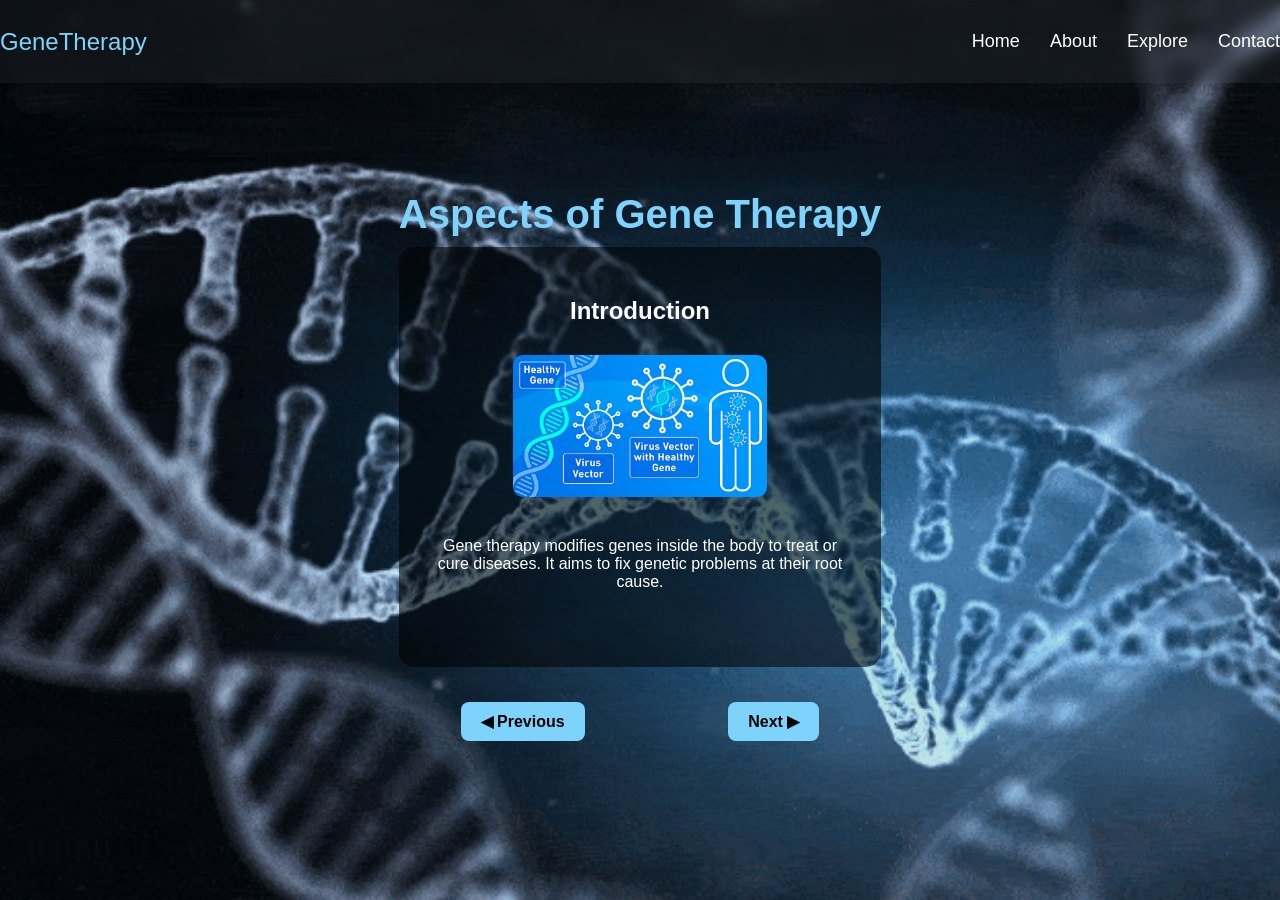
<file: index.html>
<!DOCTYPE html>
<html lang="en">
<head>
  <meta charset="UTF-8" />
  <meta name="viewport" content="width=device-width, initial-scale=1.0"/>
  <title>Aspects of Gene Therapy</title>
  <link rel="stylesheet" href="Style.css" />
</head>
<body>
  <!-- correct background div (class matches CSS) -->
  <div class="bg-gif"></div>

  <!-- NAVIGATION BAR -->
  <nav class="navbar">
      <div class="logo">GeneTherapy</div>
      <ul class="nav-links">
          <li><a href="index.html">Home</a></li>
          <li><a href="aboutus.html">About</a></li>
          <li><a href="explore.html">Explore</a></li>
          <li><a href="contact.html">Contact</a></li>
      </ul>
  </nav>

  <!-- HOME SECTION -->
  <section id="home">
      <div class="container">
          <h1 class="title">Aspects of Gene Therapy</h1>

          <div class="slides">
              <div class="slide active">
                  <h2>Introduction</h2>
                  <img src="img/Gene.jpg.jpg" alt="Gene Therapy" class="image">
                  <p>Gene therapy modifies genes inside the body to treat or cure diseases. It aims to fix genetic problems at their root cause.</p>
              </div>
              <div class="slide">
                  <h2>Gene Replacement</h2>
                  <img src="img/gene3.jpg.jpg" alt="Gene Replacement" class="image">
                  <p>Gene replacement introduces a healthy version of a faulty gene to restore function.</p>
              </div>
              <div class="slide">
                  <h2>Gene Silencing</h2>
                  <img src="img/gene4.jpg.jpg" alt="Gene Silencing" class="image">
                  <p>Gene silencing turns off harmful genes to prevent diseases from developing.</p>
              </div>
              <div class="slide">
                  <h2>Delivery Methods</h2>
                  <img src="img/gene5.jpg" alt="Vectors" class="image">
                  <p>Gene therapy uses viral and non-viral vectors to deliver therapeutic genes.</p>
              </div>
          </div>

         <div class="buttons">
    <button id="prev">◀ Previous</button>
    <button id="next">Next ▶</button>
</div>

<script>
    // Example: navigating through slides or sections
    let currentSlide = 0; // starting slide index
    const slides = document.querySelectorAll('.slide'); // all elements with class 'slide'

    function showSlide(index) {
        slides.forEach((slide, i) => {
            slide.style.display = i === index ? 'block' : 'none';
        });
    }

    // Initially show the first slide
    showSlide(currentSlide);

    // Button functionality
    document.getElementById('prev').addEventListener('click', () => {
        currentSlide = (currentSlide - 1 + slides.length) % slides.length;
        showSlide(currentSlide);
    });

    document.getElementById('next').addEventListener('click', () => {
        currentSlide = (currentSlide + 1) % slides.length;
        showSlide(currentSlide);
    });
</script>

</body>
</html>
</file>
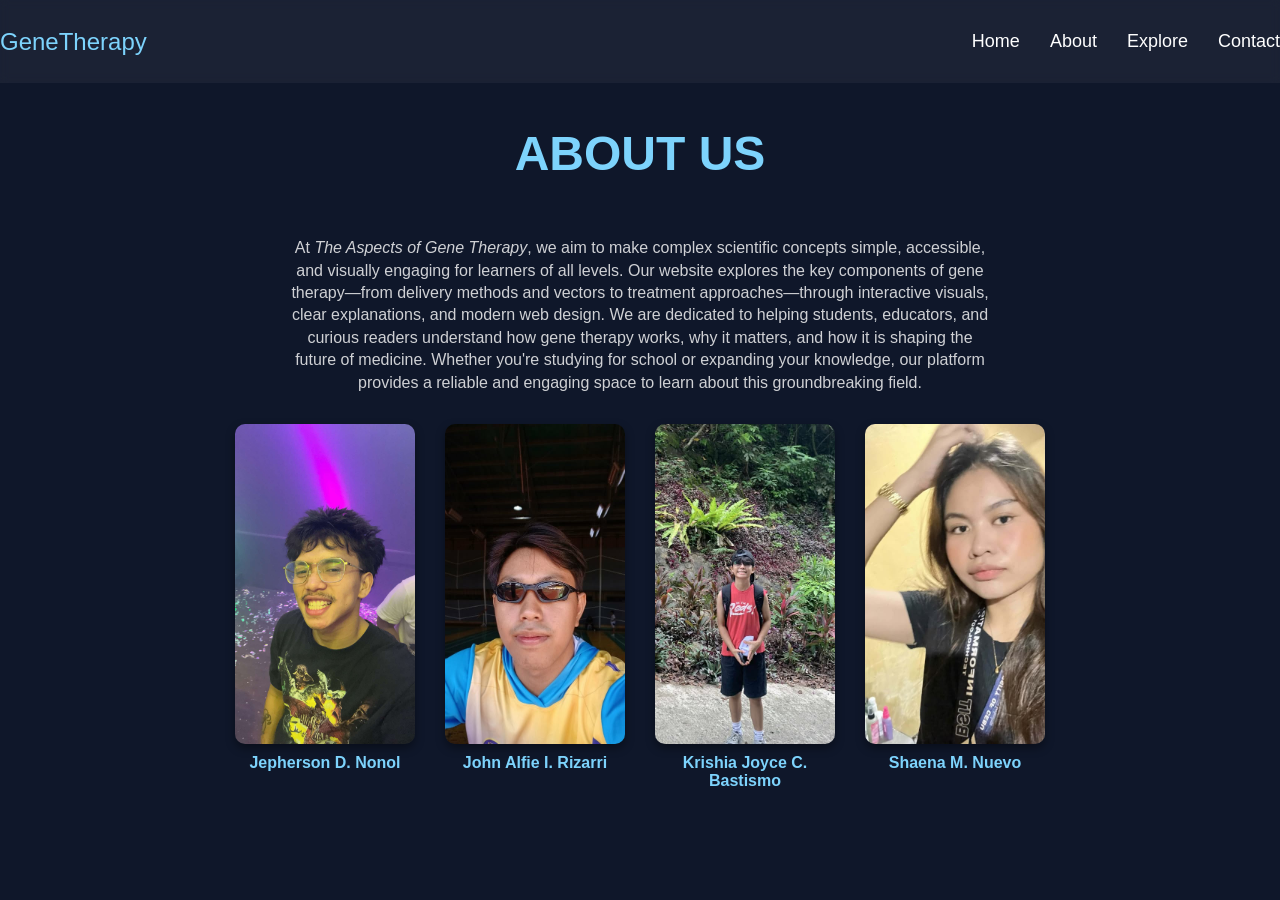
<file: aboutus.html>
<!DOCTYPE html>
<html lang="en">
<head>
    <meta charset="UTF-8">
    <meta name="viewport" content="width=device-width, initial-scale=1.0">
    <title>ABOUT</title>
    <link rel="stylesheet" href="Style.css">
</head>
<body>

    <!-- NAVIGATION BAR -->
    <nav class="navbar">
        <div class="logo">GeneTherapy</div>
        <ul class="nav-links">
            <li><a href="index.html">Home</a></li>
            <li><a href="aboutus.html">About</a></li>
            <li><a href="explore.html">Explore</a></li>
            <li><a href="contact.html">Contact</a></li>
        </ul>
    </nav> 

    <h1 class="about-title">ABOUT US</h1> 
    
    <p class="about-text">
At <em>The Aspects of Gene Therapy</em>, we aim to make complex scientific concepts simple, accessible, and visually engaging for learners of all levels. Our website explores the key components of gene therapy—from delivery methods and vectors to treatment approaches—through interactive visuals, clear explanations, and modern web design. We are dedicated to helping students, educators, and curious readers understand how gene therapy works, why it matters, and how it is shaping the future of medicine. Whether you're studying for school or expanding your knowledge, our platform provides a reliable and engaging space to learn about this groundbreaking field.
</p>

<div class="team-row">
    <div class="team-member">
        <img src="img/j.jpg" alt="Member 1">
        <p class="member-name">Jepherson D. Nonol</p>
    </div>
    <div class="team-member">
        <img src="img/jj.jpg" alt="Member 2">
        <p class="member-name">John Alfie I. Rizarri</p>
    </div>
    <div class="team-member">
        <img src="img/r.jpg" alt="Member 3">
        <p class="member-name">Krishia Joyce C. Bastismo</p>
    </div>
    <div class="team-member">
        <img src="img/12.jpg.jpg" alt="Member 4">
        <p class="member-name">Shaena M. Nuevo</p>
    </div>
</div>



</body>
</html>
</file>
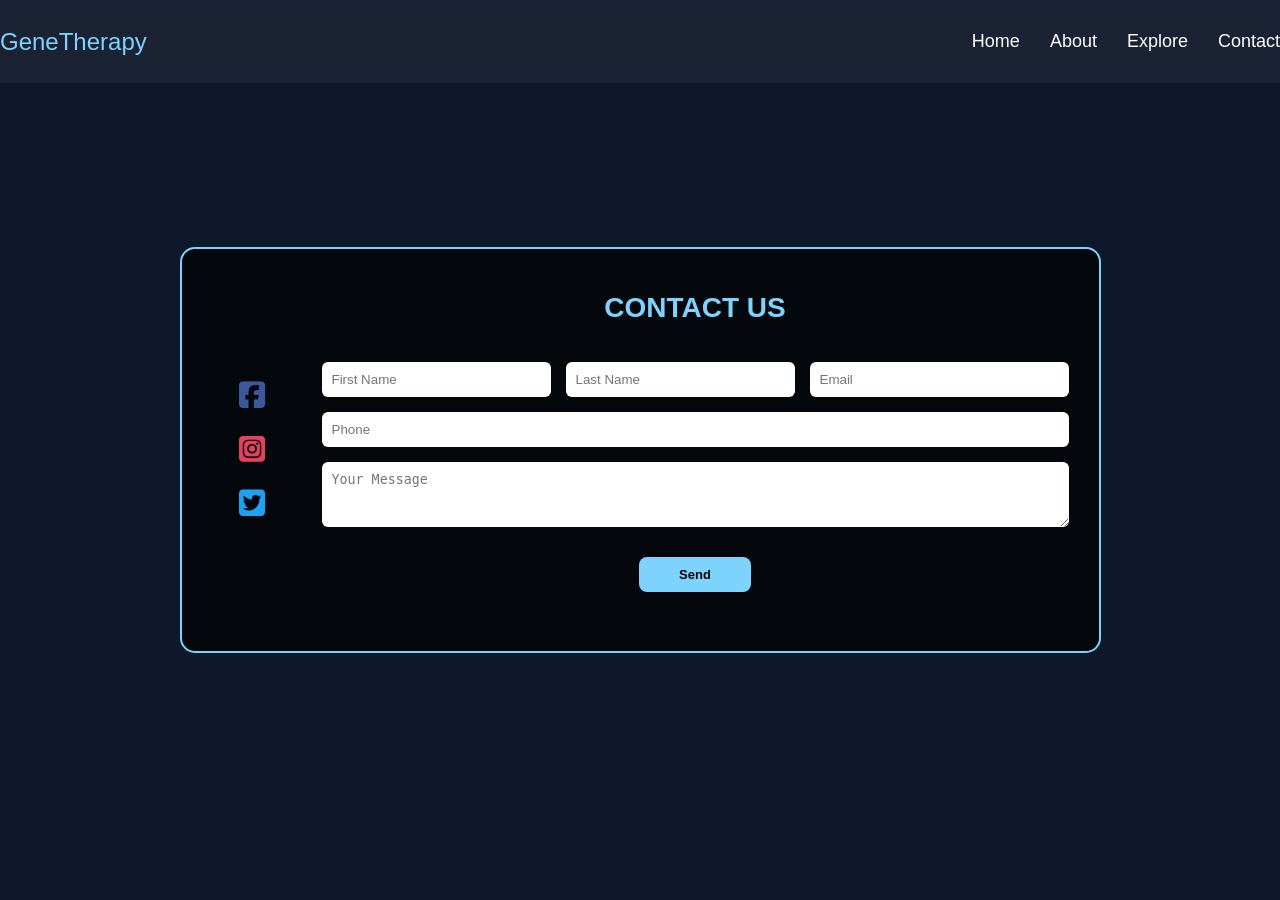
<file: contact.html>
<!DOCTYPE html>
<html lang="en">
<head>
    <meta charset="UTF-8">
    <meta name="viewport" content="width=device-width, initial-scale=1.0">
    <title>ABOUT</title>
    <link rel="stylesheet" href="Style.css">
</head>
<body>

   <!-- NAVIGATION BAR -->
<nav class="navbar">
    <div class="logo">GeneTherapy</div>
    <ul class="nav-links">
        <li><a href="index.html">Home</a></li>
        <li><a href="aboutus.html">About</a></li>
        <li><a href="explore.html">Explore</a></li>
        <li><a href="contact.html">Contact</a></li>
    </ul>
</nav> 

<!-- Add Font Awesome for icons -->
<link rel="stylesheet" href="https://cdnjs.cloudflare.com/ajax/libs/font-awesome/6.4.0/css/all.min.css">

<section id="contact" class="contact-section"
         style="max-width:900px; margin:40px auto; padding:20px 30px; 
                border:2px solid #7dd3fc; border-radius:15px; 
                background-color: rgba(0,0,0,0.7); color:white; display:flex; gap:30px; align-items:center; flex-wrap:wrap;">

    <!-- Social Media Icons -->
    <div style="flex:0 0 80px; display:flex; flex-direction:column; justify-content:center; gap:20px; align-items:center;">
        <a href="https://facebook.com" target="_blank" style="color:#3b5998; font-size:30px;">
            <i class="fab fa-facebook-square"></i>
        </a>
        <a href="https://instagram.com" target="_blank" style="color:#e4405f; font-size:30px;">
            <i class="fab fa-instagram-square"></i>
        </a>
        <a href="https://twitter.com" target="_blank" style="color:#1da1f2; font-size:30px;">
            <i class="fab fa-twitter-square"></i>
        </a>
    </div>

    <!-- Contact Form -->
    <form id="contactForm" style="flex:1; display:flex; flex-direction:column; gap:15px;"> 

        <!-- Contact Us Heading -->
        <h2 style="text-align:center; color:#7dd3fc; font-size:28px;">CONTACT US</h2>

        <!-- Name and Email/Phone Row -->
        <div style="display:flex; gap:15px; flex-wrap:wrap;">
            <input type="text" id="firstName" name="firstName" placeholder="First Name" required 
                   style="flex:1 1 120px; padding:10px; border-radius:6px; border:none;">
            <input type="text" id="lastName" name="lastName" placeholder="Last Name" required 
                   style="flex:1 1 120px; padding:10px; border-radius:6px; border:none;">
            <input type="email" id="email" name="email" placeholder="Email" required 
                   style="flex:1 1 150px; padding:10px; border-radius:6px; border:none;">
            <input type="tel" id="phone" name="phone" placeholder="Phone" required 
                   style="flex:1 1 120px; padding:10px; border-radius:6px; border:none;">
        </div>

        <!-- Message aligned with input row -->
        <div style="display:flex; gap:15px; flex-wrap:wrap;">
            <textarea id="message" name="message" placeholder="Your Message" rows="3" 
                      style="flex:2 1 100%; padding:10px; border-radius:6px; border:none;"></textarea>
        </div>

        <!-- Submit Button -->
        <div style="text-align:center; width:100%;">
            <button type="submit" 
                    style="padding:10px 40px; border:none; border-radius:8px; 
                           background-color:#7dd3fc; color:black; font-weight:bold; cursor:pointer; font-size:13px;">
                Send
            </button>
        </div>

        <!-- Result -->
        <p id="formResult" style="text-align:center; font-weight:bold; margin-top:8px;"></p>
    </form>
</section>
</file>
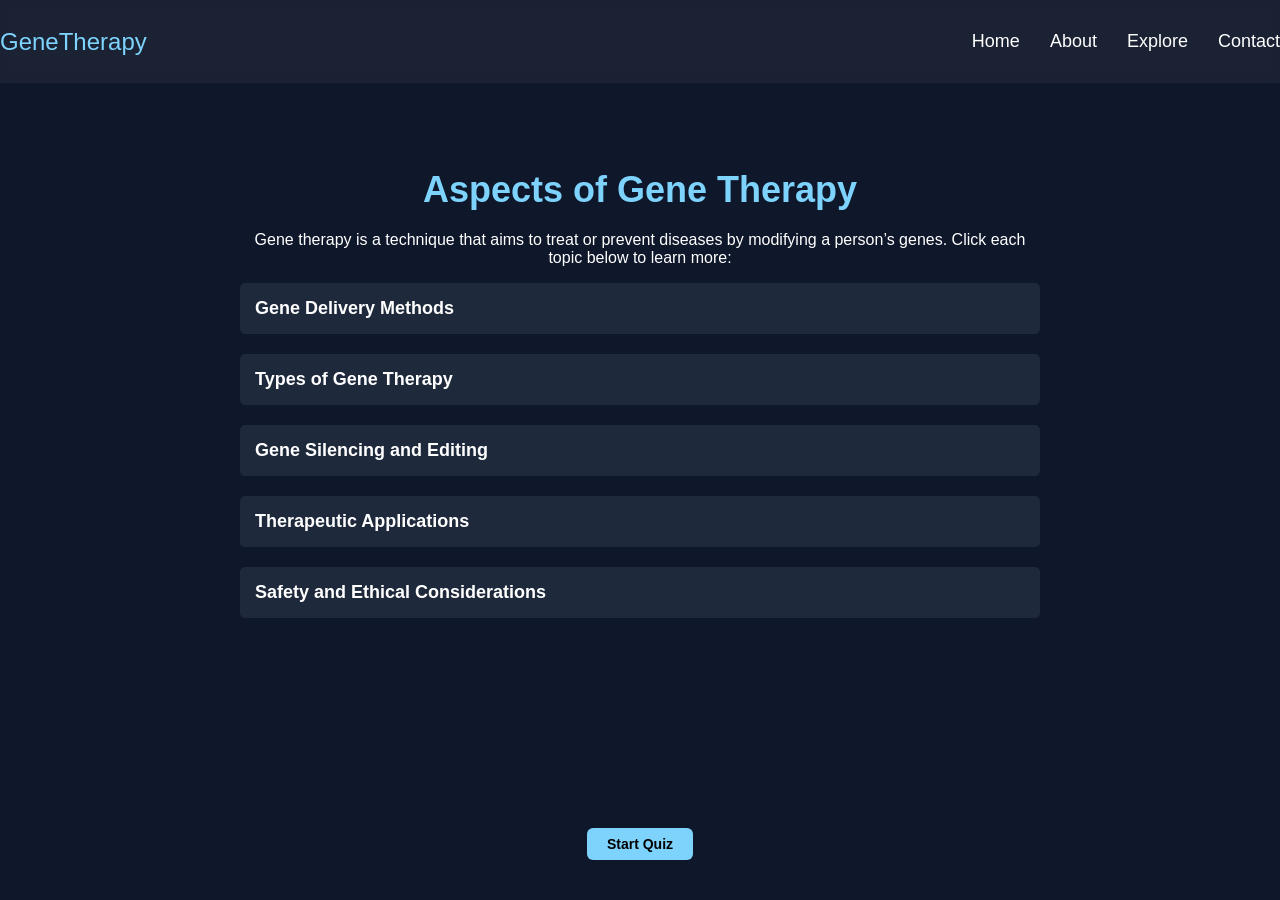
<file: explore.html>
<!DOCTYPE html>
<html lang="en">
<head>
    <meta charset="UTF-8">
    <meta name="viewport" content="width=device-width, initial-scale=1.0">
    <title>EXPLORE</title>
    <link rel="stylesheet" href="Style.css">
</head>
<body>

    <!-- NAVIGATION BAR -->
    <nav class="navbar">
        <div class="logo">GeneTherapy</div>
        <ul class="nav-links">
            <li><a href="index.html">Home</a></li>
            <li><a href="aboutus.html">About</a></li>
            <li><a href="explore.html">Explore</a></li>
            <li><a href="contact.html">Contact</a></li>
        </ul>
    </nav> 

    <!-- ASPECTS OF GENE THERAPY -->
<section class="gene-therapy" style="max-width:800px; margin:auto; padding:20px; color:white;">
    <h1 class="section-title" style="text-align:center; color:#7dd3fc;">Aspects of Gene Therapy</h1>
    <p style="text-align:center;">
        Gene therapy is a technique that aims to treat or prevent diseases by modifying a person’s genes. Click each topic below to learn more:
    </p>

    <!-- Collapsible Topics -->
    <button class="collapsible">Gene Delivery Methods</button>
    <div class="content">
        <p>Genes need to be delivered into the target cells safely and effectively. Delivery can be achieved using vectors:</p>
        <ul>
            <li><strong>Viral Vectors:</strong> Viruses such as adenoviruses, lentiviruses, or retroviruses are modified to carry therapeutic genes without causing disease.</li>
            <li><strong>Non-Viral Vectors:</strong> Methods like liposomes, nanoparticles, or physical techniques (e.g., electroporation) deliver DNA/RNA without using viruses.</li>
        </ul>
        <p>Efficient delivery ensures that the therapeutic gene reaches the intended cells and functions correctly.</p>
    </div>

    <button class="collapsible">Types of Gene Therapy</button>
    <div class="content">
        <p>Gene therapy can be classified based on which cells are targeted:</p>
        <ul>
            <li><strong>Somatic Gene Therapy:</strong> Alters genes in non-reproductive cells. Changes affect only the patient and are not inherited.</li>
            <li><strong>Germline Gene Therapy:</strong> Alters genes in reproductive cells or embryos. Changes can be passed to future generations but are ethically debated.</li>
        </ul>
        <p>Choosing the right type depends on the disease, ethical considerations, and treatment goals.</p>
    </div>

    <button class="collapsible">Gene Silencing and Editing</button>
    <div class="content">
        <p>Gene silencing and editing help regulate or correct defective genes:</p>
        <ul>
            <li><strong>Gene Silencing:</strong> Techniques like RNA interference (RNAi) can turn off harmful genes that cause disease.</li>
            <li><strong>Gene Editing:</strong> Tools like CRISPR-Cas9, TALENs, or ZFNs allow precise modification of DNA sequences to fix genetic defects.</li>
        </ul>
        <p>These methods are crucial for targeting diseases at the genetic level rather than just treating symptoms.</p>
    </div>

    <button class="collapsible">Therapeutic Applications</button>
    <div class="content">
        <p>Gene therapy has a wide range of potential applications:</p>
        <ul>
            <li>Treating <strong>genetic disorders</strong> such as cystic fibrosis, hemophilia, or muscular dystrophy.</li>
            <li>Targeting <strong>cancers</strong> by modifying immune cells or tumor suppressor genes.</li>
            <li>Combating certain <strong>viral infections</strong> by introducing antiviral genes or immune system boosters.</li>
            <li>Developing <strong>personalized medicine</strong> strategies tailored to a patient’s genetic profile.</li>
        </ul>
        <p>Ongoing research continues to expand the potential diseases that gene therapy can treat.</p>
    </div>

    <button class="collapsible">Safety and Ethical Considerations</button>
    <div class="content">
        <p>While promising, gene therapy involves risks and ethical questions:</p>
        <ul>
            <li><strong>Safety Risks:</strong> Immune reactions, off-target effects, insertional mutagenesis, or long-term complications.</li>
            <li><strong>Ethical Issues:</strong> Germline modifications, accessibility, consent, and potential misuse for enhancement rather than therapy.</li>
            <li><strong>Regulatory Oversight:</strong> Clinical trials and approvals ensure treatments are safe and effective before widespread use.</li>
        </ul>
        <p>Balancing innovation with safety and ethics is essential for responsible gene therapy research.</p>
    </div>
</section>


<!-- JavaScript for collapsible functionality -->
<script>
    // Select all collapsible buttons
    const coll = document.getElementsByClassName("collapsible");
    
    for (let i = 0; i < coll.length; i++) {
        coll[i].addEventListener("click", function() {
            this.classList.toggle("active"); // Toggle active class for styling

            const content = this.nextElementSibling;
            
            // Toggle maxHeight to show/hide content
            if (content.style.maxHeight) {
                content.style.maxHeight = null;
            } else {
                content.style.maxHeight = content.scrollHeight + "px";
            }
        });
    }
</script>

<style>
    /* Collapsible button styling */
    .collapsible {
        background-color: #1e293b;
        color: white;
        cursor: pointer;
        padding: 15px;
        width: 100%;
        border: none;
        text-align: left;
        outline: none;
        font-size: 18px;
        margin-bottom: 5px;
        border-radius: 5px;
        transition: background-color 0.3s;
    }

    .collapsible:hover {
        background-color: #334155;
    }

    .collapsible.active {
        background-color: #0f172a;
    }

    /* Collapsible content */
    .content {
        background-color: #0f172a;
        overflow: hidden;
        max-height: 0;
        padding: 0 15px;
        transition: max-height 0.3s ease-out;
        border-left: 3px solid #7dd3fc;
        margin-bottom: 10px;
        border-radius: 0 5px 5px 0;
    }

    .content p {
        margin: 10px 0;
    }
</style>


 <!-- START QUIZ BUTTON -->
<div style="text-align: center; margin: 40px 0;">
    <button id="startQuizBtn">Start Quiz</button>
</div>

<!-- QUIZ SECTION (hidden by default) -->
<section class="quiz-section" id="quizSection" style="display:none; max-width:600px; margin:auto; padding:20px; border:2px solid #7dd3fc; border-radius:10px; background-color: rgba(0,0,0,0.6); color:white;">
    <h2 style="text-align:center; color:#7dd3fc;">Test Your Knowledge</h2>

    <form id="geneQuiz">
        <!-- Question 1 -->
        <div class="quiz-question" style="margin-bottom:15px;">
            <p>1. What is the main goal of gene therapy?</p>
            <label><input type="radio" name="q1" value="correct"> To treat or prevent diseases by modifying genes</label><br>
            <label><input type="radio" name="q1" value="wrong"> To create new diseases</label><br>
            <label><input type="radio" name="q1" value="wrong"> To remove all genes from a cell</label>
        </div>

        <!-- Question 2 -->
        <div class="quiz-question" style="margin-bottom:15px;">
            <p>2. What are viral vectors used for in gene therapy?</p>
            <label><input type="radio" name="q2" value="correct"> To deliver therapeutic genes into target cells</label><br>
            <label><input type="radio" name="q2" value="wrong"> To destroy harmful cells</label><br>
            <label><input type="radio" name="q2" value="wrong"> To edit proteins directly</label>
        </div>

        <!-- Question 3 -->
        <div class="quiz-question" style="margin-bottom:15px;">
            <p>3. Which gene therapy targets reproductive cells?</p>
            <label><input type="radio" name="q3" value="correct"> Germline gene therapy</label><br>
            <label><input type="radio" name="q3" value="wrong"> Somatic gene therapy</label><br>
            <label><input type="radio" name="q3" value="wrong"> Protein therapy</label>
        </div>

        <!-- Question 4 -->
        <div class="quiz-question" style="margin-bottom:15px;">
            <p>4. What tool allows precise gene editing?</p>
            <label><input type="radio" name="q4" value="correct"> CRISPR-Cas9</label><br>
            <label><input type="radio" name="q4" value="wrong"> RNA polymerase</label><br>
            <label><input type="radio" name="q4" value="wrong"> PCR machine</label>
        </div>

        <!-- Question 5 -->
        <div class="quiz-question" style="margin-bottom:15px;">
            <p>5. Somatic gene therapy affects:</p>
            <label><input type="radio" name="q5" value="correct"> Non-reproductive cells</label><br>
            <label><input type="radio" name="q5" value="wrong"> Reproductive cells</label><br>
            <label><input type="radio" name="q5" value="wrong"> All body cells permanently</label>
        </div>

        <button type="button" id="submitQuizBtn">Submit Answers</button>
    </form>

    <p id="quizResult" style="text-align:center; font-weight:bold; margin-top:15px;"></p>
</section>

<script>
    const startBtn = document.getElementById('startQuizBtn');
    const quizSection = document.getElementById('quizSection');
    const quizForm = document.getElementById('geneQuiz');
    const result = document.getElementById('quizResult');

    // Show quiz when start button clicked
    startBtn.addEventListener('click', () => {
        quizSection.style.display = 'block';
        startBtn.style.display = 'none';
        result.innerText = ''; // Reset result
        // Reset previous answers
        quizForm.reset();
        const labels = quizForm.querySelectorAll('label');
        labels.forEach(label => label.style.backgroundColor = '');
    });

    // Check quiz answers
    document.getElementById('submitQuizBtn').addEventListener('click', () => {
        const totalQuestions = 5;
        let score = 0;

        for (let i = 1; i <= totalQuestions; i++) {
            const options = quizForm['q' + i];
            for (let opt of options) {
                const parentLabel = opt.parentElement;
                parentLabel.style.backgroundColor = ''; // reset

                if (opt.checked) {
                    if (opt.value === 'correct') {
                        score++;
                        parentLabel.style.backgroundColor = 'rgba(0,128,0,0.3)';
                    } else {
                        parentLabel.style.backgroundColor = 'rgba(255,0,0,0.3)';
                    }
                }
            }
        }

        result.innerText = `You scored ${score} out of ${totalQuestions}`;

        // Auto-reset quiz after 5 seconds
        setTimeout(() => {
            quizSection.style.display = 'none';
            startBtn.style.display = 'inline-block';
            quizForm.reset();
            const labels = quizForm.querySelectorAll('label');
            labels.forEach(label => label.style.backgroundColor = '');
            result.innerText = '';
        }, 1000); // 1000ms = 1 seconds
    });
</script>

</script>

</section>

</body>
</html>
</file>
<file: Style.css>
body {
    margin: 0;
    padding: 0;
    font-family: Arial, sans-serif;
    background: #0f172a;
    color: white;
    
}

/* NAVBAR */
.navbar {
    width: 100%;
    padding: 15px 40px;
    background: rgba(255, 255, 255, 0.05);
    display: flex;
    justify-content: space-between;
    align-items: center;
    position: fixed;
    top: 0;
    backdrop-filter: blur(5px);
}

.logo {
    font-size: 24px;
    color: #7dd3fc;
}

.nav-links {
    display: flex;
    gap: 30px;
    list-style: none;
}

.nav-links a {
    text-decoration: none;
    color: white;
    font-size: 18px;
}

.nav-links a:hover {
    color: #7dd3fc;
}

/* MAIN CONTENT */
.container {
    text-align: center;
    padding: 140px 20px;
}

.title {
    font-size: 40px;
    margin-bottom: 10px;
    color: #7dd3fc;
}

.slides {
    max-width: 800px;
    margin: auto;
    position: relative;
    height: 420px;
}

.slide {
    display: none;
    background: rgba(0, 0, 0, 0.555);
    padding: 30px;
    border-radius: 15px;
    position: absolute;
    width: 100%;
    height: 100%;
    box-sizing: border-box;
}

.slide.active {
    display: block;
    animation: fade 0.6s ease;
}

.image {
    width: 60%;
    border-radius: 10px;
    margin: 10px 0 20px;
}

.buttons {
    margin-top: 20px;
}

button {
    padding: 15px 25px;
    border-radius: 8px;
    border: none;
    font-size: 16px;
    cursor: pointer;
    margin: 0 10px;
    background: #7dd3fc;
    color: black;
    transition: 0.3s;
}

button:hover {
    background: #bae6fd;
}

/* SECTIONS */
.section-block {
    padding: 100px 40px;
    text-align: center;
}

@keyframes fade {
    from { opacity: 0; transform: scale(0.97); }
    to { opacity: 1; transform: scale(1); }
}


/* BODY CENTERING */
body {
    margin: 0;
    padding: 0;
    font-family: Arial, sans-serif;
    background: #0f172a;
    color: white;

    /* FLEX CENTERING */
    display: flex;
    justify-content: center;  /* horizontal center */
    align-items: center;      /* vertical center */
    height: 100vh;            /* full viewport height */
}

/* BODY CENTERING */
body {
    margin: 0;
    padding: 0;
    font-family: Arial, sans-serif;
    background: #0f172a;
    color: white;

    display: flex;
    flex-direction: column;  /* stack title + team vertically */
    justify-content: center; /* vertical center */
    align-items: center;     /* horizontal center */
    height: 100vh;           /* full viewport height */
}

/* ABOUT US TITLE */
.about-title {
    font-size: 48px;
    color: #7dd3fc;
    margin-bottom: 40px;
    text-align: center;
}

/* ABOUT US TEXT */
.about-text {
    max-width: 700px;     /* slightly narrower for compact look */
    text-align: center;
    font-size: 16px;      /* smaller font */
    line-height: 1.4;     /* tighter spacing */
    color: #ffffffcc;
    margin-bottom: 30px;  /* less space before team section */
    padding: 0 15px;
}

/* TEAM MEMBERS LAYOUT */
.team-row {
    display: flex;
    justify-content: center;
    align-items: flex-start;
    gap: 30px;
    flex-wrap: wrap;
}

.team-member {
    text-align: center;
    width: 180px;
    display: flex;
    flex-direction: column;
    align-items: center;
}

.team-member img {
    width: 100%;
    border-radius: 10px;
    object-fit: cover;
    transition: 0.3s ease;
    box-shadow: 0px 4px 10px rgba(0,0,0,0.4);
}

.team-member img:hover {
    transform: scale(1.05);
    box-shadow: 0px 6px 15px rgba(0,0,0,0.6);
}

.member-name {
    margin-top: 10px;
    font-size: 16px;
    color: #7dd3fc; 
    font-weight: bold;
}

.bg-gif {
    position: fixed;
    top: 0;
    left: 0;
    width: 100%;
    height: 100%;
    background: url('gif.gif') no-repeat center center fixed;
    background-size: cover;
    z-index: -1; /* puts GIF behind your content */
    opacity: 0.9; /* adjust if too bright */
}


.gene-therapy {
    max-width: 800px;
    margin: 120px auto 60px auto;
    padding: 0 20px;
    color: #ffffffcc;
}

.section-title {
    font-size: 36px;
    color: #7dd3fc;
    text-align: center;
    margin-bottom: 20px;
}

/* Collapsible buttons */
.collapsible {
    background-color: rgba(125, 211, 252, 0.1);
    color: #7dd3fc;
    cursor: pointer;
    padding: 15px 20px;
    width: 100%;
    border: none;
    text-align: left;
    outline: none;
    font-size: 18px;
    margin-bottom: 5px;
    border-radius: 8px;
    transition: 0.3s;
}

.collapsible:hover {
    background-color: rgba(125, 211, 252, 0.2);
}

/* Active state */
.collapsible.active {
    background-color: rgba(125, 211, 252, 0.3);
}

/* Collapsible content */
.content {
    max-height: 0;
    overflow: hidden;
    transition: max-height 0.3s ease-out;
    background-color: rgba(255, 255, 255, 0.05);
    padding: 0 20px;
    border-radius: 0 0 8px 8px;
}

.content p {
    padding: 10px 0;
    font-size: 16px;
    line-height: 1.5;
    color: #ffffffcc;
}


.quiz-section {
    max-width: 550px; /* smaller and fits well */
    width: 90%; /* responsive on small screens */
    margin: 40px auto;
    padding: 15px 20px;
    background-color: rgba(0, 0, 0, 0.55);
    border: 2px solid #7dd3fc;
    border-radius: 10px;
    box-shadow: 0 3px 6px rgba(0,0,0,0.3);
    text-align: left;
    color: #ffffffcc;
    font-size: 14px;
}

.quiz-title {
    font-size: 20px;
    color: #7dd3fc;
    text-align: center;
    margin-bottom: 15px;
    text-decoration: underline;
}

.quiz-question {
    margin-bottom: 12px;
    padding: 8px;
    background-color: rgba(125, 211, 252, 0.05);
    border-left: 3px solid #7dd3fc;
    border-radius: 5px;
}

.quiz-question label {
    display: block;
    margin-top: 4px;
    cursor: pointer;
    padding-left: 8px;
    font-size: 14px;
}

button {
    display: block;
    margin: 15px auto 0 auto;
    padding: 8px 20px;
    font-size: 14px;
    border-radius: 6px;
    border: none;
    background-color: #7dd3fc;
    color: black;
    cursor: pointer;
    transition: 0.3s;
    font-weight: bold;
}

button:hover {
    background-color: #bae6fd;
}

#quizResult {
    text-align: center;
    font-size: 16px;
    margin-top: 15px;
    font-weight: bold;
    color: #7dd3fc;
}

.buttons {
    display: flex;           /* makes child elements (buttons) sit side by side */
    justify-content: center; /* centers the buttons horizontally */
    gap: 20px;               /* space between the buttons */
    margin-top: 20px;        /* optional spacing from content above */
}

.buttons button {
    padding: 10px 20px;
    border-radius: 8px;
    border: none;
    font-size: 16px;
    cursor: pointer;
    background-color: #7dd3fc;
    color: black;
    transition: 0.3s;
}

.buttons button:hover {
    background-color: #bae6fd;
}
</file>
